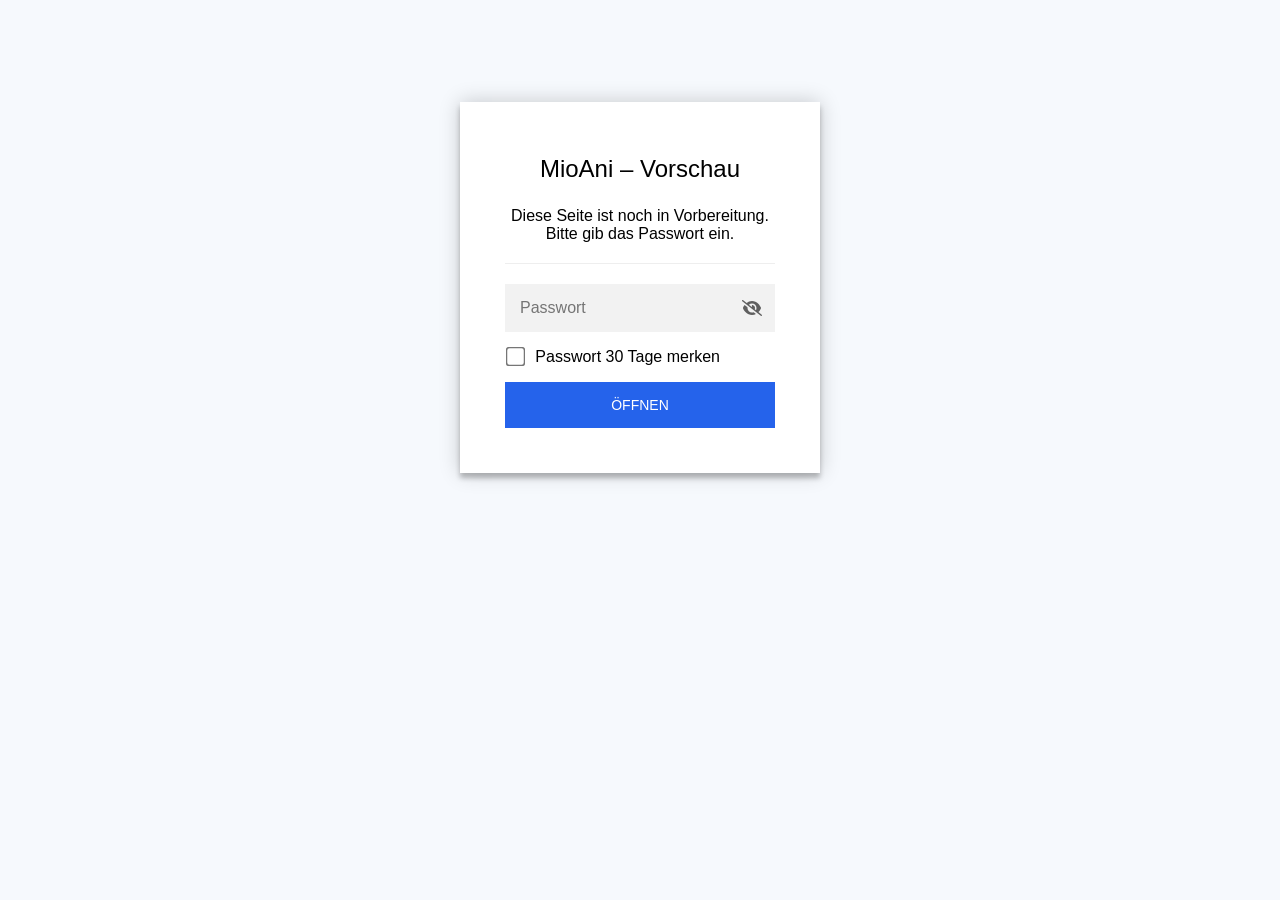
<file: datenschutz.html>
<!DOCTYPE html>
<html class="staticrypt-html">
    <head>
        <meta charset="utf-8" />
        <title>MioAni – Vorschau</title>
        <meta name="viewport" content="width=device-width, initial-scale=1" />

        <!-- do not cache this page -->
        <meta http-equiv="cache-control" content="max-age=0" />
        <meta http-equiv="cache-control" content="no-cache" />
        <meta http-equiv="expires" content="0" />
        <meta http-equiv="expires" content="Tue, 01 Jan 1980 1:00:00 GMT" />
        <meta http-equiv="pragma" content="no-cache" />

        <style>
            .staticrypt-hr {
                margin-top: 20px;
                margin-bottom: 20px;
                border: 0;
                border-top: 1px solid #eee;
            }

            .staticrypt-page {
                width: 360px;
                padding: 8% 0 0;
                margin: auto;
                box-sizing: border-box;
            }

            .staticrypt-form {
                position: relative;
                z-index: 1;
                background: #ffffff;
                max-width: 360px;
                margin: 0 auto 100px;
                padding: 45px;
                text-align: center;
                box-shadow: 0 0 20px 0 rgba(0, 0, 0, 0.2), 0 5px 5px 0 rgba(0, 0, 0, 0.24);
            }

            .staticrypt-form input[type="password"],
            input[type="text"] {
                background: inherit;
                border: 0;
                box-sizing: border-box; /* This ensures padding is included in the total width */
                font-size: 14px;
                outline: 0;
                padding: 15px 30px 15px 15px; /* Adjust the padding to ensure there is space for the icon */
                width: 100%;
            }

            .staticrypt-password-container {
                position: relative;
                outline: 0;
                background: #f2f2f2;
                width: 100%;
                border: 0;
                margin: 0 0 15px;
                box-sizing: border-box;
            }

            .staticrypt-toggle-password-visibility {
                cursor: pointer;
                height: 20px;
                opacity: 60%;
                padding: 13px;
                position: absolute;
                right: 0;
                top: 50%;
                transform: translateY(-50%);
                width: 20px;
            }

            .staticrypt-form .staticrypt-decrypt-button {
                text-transform: uppercase;
                outline: 0;
                background: #2563eb;
                width: 100%;
                border: 0;
                padding: 15px;
                color: #ffffff;
                font-size: 14px;
                cursor: pointer;
            }

            .staticrypt-form .staticrypt-decrypt-button:hover,
            .staticrypt-form .staticrypt-decrypt-button:active,
            .staticrypt-form .staticrypt-decrypt-button:focus {
                background: #2563eb;
                filter: brightness(92%);
            }

            .staticrypt-html {
                height: 100%;
            }

            .staticrypt-body {
                height: 100%;
                margin: 0;
            }

            .staticrypt-content {
                height: 100%;
                margin-bottom: 1em;
                background: #f6f9fd;
                font-family: "Arial", sans-serif;
                -webkit-font-smoothing: antialiased;
                -moz-osx-font-smoothing: grayscale;
            }

            .staticrypt-instructions {
                margin-top: -1em;
                margin-bottom: 1em;
            }

            .staticrypt-title {
                font-size: 1.5em;
            }

            label.staticrypt-remember {
                display: flex;
                align-items: center;
                margin-bottom: 1em;
            }

            .staticrypt-remember input[type="checkbox"] {
                transform: scale(1.5);
                margin-right: 1em;
            }

            .hidden {
                display: none !important;
            }

            .staticrypt-spinner-container {
                height: 100%;
                display: flex;
                align-items: center;
                justify-content: center;
            }

            .staticrypt-spinner {
                display: inline-block;
                width: 2rem;
                height: 2rem;
                vertical-align: text-bottom;
                border: 0.25em solid gray;
                border-right-color: transparent;
                border-radius: 50%;
                -webkit-animation: spinner-border 0.75s linear infinite;
                animation: spinner-border 0.75s linear infinite;
                animation-duration: 0.75s;
                animation-timing-function: linear;
                animation-delay: 0s;
                animation-iteration-count: infinite;
                animation-direction: normal;
                animation-fill-mode: none;
                animation-play-state: running;
                animation-name: spinner-border;
            }

            @keyframes spinner-border {
                100% {
                    transform: rotate(360deg);
                }
            }

            @media screen and (-webkit-min-device-pixel-ratio: 0) {
                .staticrypt-form input[type="password"],
                input[type="text"] {
                    font-size: 16px;
                }
            }
        </style>
    </head>

    <body class="staticrypt-body">
        <div id="staticrypt_loading" class="staticrypt-spinner-container">
            <div class="staticrypt-spinner"></div>
        </div>

        <div id="staticrypt_content" class="staticrypt-content hidden">
            <div class="staticrypt-page">
                <div class="staticrypt-form">
                    <div class="staticrypt-instructions">
                        <p class="staticrypt-title">MioAni – Vorschau</p>
                        <p>Diese Seite ist noch in Vorbereitung. Bitte gib das Passwort ein.</p>
                    </div>

                    <hr class="staticrypt-hr" />

                    <form id="staticrypt-form" action="#" method="post">
                        <div class="staticrypt-password-container">
                            <input
                                id="staticrypt-password"
                                type="password"
                                name="password"
                                placeholder="Passwort"
                                autofocus
                            />

                            <img
                                class="staticrypt-toggle-password-visibility"
                                alt="Passwort anzeigen"
                                title="Passwort anzeigen"
                                src="[data-uri]"
                            />
                        </div>

                        <label id="staticrypt-remember-label" class="staticrypt-remember hidden">
                            <input id="staticrypt-remember" type="checkbox" name="remember" />
                            Passwort 30 Tage merken
                        </label>

                        <input type="submit" class="staticrypt-decrypt-button" value="Öffnen" />
                    </form>
                </div>
            </div>
        </div>

        <script>
            // these variables will be filled when generating the file - the template format is 'variable_name'
            const staticryptInitiator = ((function(){
  const exports = {};
  const cryptoEngine = ((function(){
  const exports = {};
  const { subtle } = crypto;

const IV_BITS = 16 * 8;
const HEX_BITS = 4;
const ENCRYPTION_ALGO = "AES-CBC";

/**
 * Translates between utf8 encoded hexadecimal strings
 * and Uint8Array bytes.
 */
const HexEncoder = {
    /**
     * hex string -> bytes
     * @param {string} hexString
     * @returns {Uint8Array}
     */
    parse: function (hexString) {
        if (hexString.length % 2 !== 0) throw "Invalid hexString";
        const arrayBuffer = new Uint8Array(hexString.length / 2);

        for (let i = 0; i < hexString.length; i += 2) {
            const byteValue = parseInt(hexString.substring(i, i + 2), 16);
            if (isNaN(byteValue)) {
                throw "Invalid hexString";
            }
            arrayBuffer[i / 2] = byteValue;
        }
        return arrayBuffer;
    },

    /**
     * bytes -> hex string
     * @param {Uint8Array} bytes
     * @returns {string}
     */
    stringify: function (bytes) {
        const hexBytes = [];

        for (let i = 0; i < bytes.length; ++i) {
            let byteString = bytes[i].toString(16);
            if (byteString.length < 2) {
                byteString = "0" + byteString;
            }
            hexBytes.push(byteString);
        }
        return hexBytes.join("");
    },
};

/**
 * Translates between utf8 strings and Uint8Array bytes.
 */
const UTF8Encoder = {
    parse: function (str) {
        return new TextEncoder().encode(str);
    },

    stringify: function (bytes) {
        return new TextDecoder().decode(bytes);
    },
};

/**
 * Salt and encrypt a msg with a password.
 */
async function encrypt(msg, hashedPassword) {
    // Must be 16 bytes, unpredictable, and preferably cryptographically random. However, it need not be secret.
    // https://developer.mozilla.org/en-US/docs/Web/API/SubtleCrypto/encrypt#parameters
    const iv = crypto.getRandomValues(new Uint8Array(IV_BITS / 8));

    const key = await subtle.importKey("raw", HexEncoder.parse(hashedPassword), ENCRYPTION_ALGO, false, ["encrypt"]);

    const encrypted = await subtle.encrypt(
        {
            name: ENCRYPTION_ALGO,
            iv: iv,
        },
        key,
        UTF8Encoder.parse(msg)
    );

    // iv will be 32 hex characters, we prepend it to the ciphertext for use in decryption
    return HexEncoder.stringify(iv) + HexEncoder.stringify(new Uint8Array(encrypted));
}
exports.encrypt = encrypt;

/**
 * Decrypt a salted msg using a password.
 *
 * @param {string} encryptedMsg
 * @param {string} hashedPassword
 * @returns {Promise<string>}
 */
async function decrypt(encryptedMsg, hashedPassword) {
    const ivLength = IV_BITS / HEX_BITS;
    const iv = HexEncoder.parse(encryptedMsg.substring(0, ivLength));
    const encrypted = encryptedMsg.substring(ivLength);

    const key = await subtle.importKey("raw", HexEncoder.parse(hashedPassword), ENCRYPTION_ALGO, false, ["decrypt"]);

    const outBuffer = await subtle.decrypt(
        {
            name: ENCRYPTION_ALGO,
            iv: iv,
        },
        key,
        HexEncoder.parse(encrypted)
    );

    return UTF8Encoder.stringify(new Uint8Array(outBuffer));
}
exports.decrypt = decrypt;

/**
 * Salt and hash the password so it can be stored in localStorage without opening a password reuse vulnerability.
 *
 * @param {string} password
 * @param {string} salt
 * @returns {Promise<string>}
 */
async function hashPassword(password, salt) {
    // we hash the password in multiple steps, each adding more iterations. This is because we used to allow less
    // iterations, so for backward compatibility reasons, we need to support going from that to more iterations.
    let hashedPassword = await hashLegacyRound(password, salt);

    hashedPassword = await hashSecondRound(hashedPassword, salt);

    return hashThirdRound(hashedPassword, salt);
}
exports.hashPassword = hashPassword;

/**
 * This hashes the password with 1k iterations. This is a low number, we need this function to support backwards
 * compatibility.
 *
 * @param {string} password
 * @param {string} salt
 * @returns {Promise<string>}
 */
function hashLegacyRound(password, salt) {
    return pbkdf2(password, salt, 1000, "SHA-1");
}
exports.hashLegacyRound = hashLegacyRound;

/**
 * Add a second round of iterations. This is because we used to use 1k, so for backwards compatibility with
 * remember-me/autodecrypt links, we need to support going from that to more iterations.
 *
 * @param hashedPassword
 * @param salt
 * @returns {Promise<string>}
 */
function hashSecondRound(hashedPassword, salt) {
    return pbkdf2(hashedPassword, salt, 14000, "SHA-256");
}
exports.hashSecondRound = hashSecondRound;

/**
 * Add a third round of iterations to bring total number to 600k. This is because we used to use 1k, then 15k, so for
 * backwards compatibility with remember-me/autodecrypt links, we need to support going from that to more iterations.
 *
 * @param hashedPassword
 * @param salt
 * @returns {Promise<string>}
 */
function hashThirdRound(hashedPassword, salt) {
    return pbkdf2(hashedPassword, salt, 585000, "SHA-256");
}
exports.hashThirdRound = hashThirdRound;

/**
 * Salt and hash the password so it can be stored in localStorage without opening a password reuse vulnerability.
 *
 * @param {string} password
 * @param {string} salt
 * @param {int} iterations
 * @param {string} hashAlgorithm
 * @returns {Promise<string>}
 */
async function pbkdf2(password, salt, iterations, hashAlgorithm) {
    const key = await subtle.importKey("raw", UTF8Encoder.parse(password), "PBKDF2", false, ["deriveBits"]);

    const keyBytes = await subtle.deriveBits(
        {
            name: "PBKDF2",
            hash: hashAlgorithm,
            iterations,
            salt: UTF8Encoder.parse(salt),
        },
        key,
        256
    );

    return HexEncoder.stringify(new Uint8Array(keyBytes));
}

function generateRandomSalt() {
    const bytes = crypto.getRandomValues(new Uint8Array(128 / 8));

    return HexEncoder.stringify(new Uint8Array(bytes));
}
exports.generateRandomSalt = generateRandomSalt;

async function signMessage(hashedPassword, message) {
    const key = await subtle.importKey(
        "raw",
        HexEncoder.parse(hashedPassword),
        {
            name: "HMAC",
            hash: "SHA-256",
        },
        false,
        ["sign"]
    );
    const signature = await subtle.sign("HMAC", key, UTF8Encoder.parse(message));

    return HexEncoder.stringify(new Uint8Array(signature));
}
exports.signMessage = signMessage;

function getRandomAlphanum() {
    const possibleCharacters = "abcdefghijklmnopqrstuvwxyzABCDEFGHIJKLMNOPQRSTUVWXYZ0123456789";

    let byteArray;
    let parsedInt;

    // Keep generating new random bytes until we get a value that falls
    // within a range that can be evenly divided by possibleCharacters.length
    do {
        byteArray = crypto.getRandomValues(new Uint8Array(1));
        // extract the lowest byte to get an int from 0 to 255 (probably unnecessary, since we're only generating 1 byte)
        parsedInt = byteArray[0] & 0xff;
    } while (parsedInt >= 256 - (256 % possibleCharacters.length));

    // Take the modulo of the parsed integer to get a random number between 0 and totalLength - 1
    const randomIndex = parsedInt % possibleCharacters.length;

    return possibleCharacters[randomIndex];
}

/**
 * Generate a random string of a given length.
 *
 * @param {int} length
 * @returns {string}
 */
function generateRandomString(length) {
    let randomString = "";

    for (let i = 0; i < length; i++) {
        randomString += getRandomAlphanum();
    }

    return randomString;
}
exports.generateRandomString = generateRandomString;

  return exports;
})());
const codec = ((function(){
  const exports = {};
  /**
 * Initialize the codec with the provided cryptoEngine - this return functions to encode and decode messages.
 *
 * @param cryptoEngine - the engine to use for encryption / decryption
 */
function init(cryptoEngine) {
    const exports = {};

    /**
     * Top-level function for encoding a message.
     * Includes password hashing, encryption, and signing.
     *
     * @param {string} msg
     * @param {string} password
     * @param {string} salt
     *
     * @returns {string} The encoded text
     */
    async function encode(msg, password, salt) {
        const hashedPassword = await cryptoEngine.hashPassword(password, salt);

        const encrypted = await cryptoEngine.encrypt(msg, hashedPassword);

        // we use the hashed password in the HMAC because this is effectively what will be used a password (so we can store
        // it in localStorage safely, we don't use the clear text password)
        const hmac = await cryptoEngine.signMessage(hashedPassword, encrypted);

        return hmac + encrypted;
    }
    exports.encode = encode;

    /**
     * Encode using a password that has already been hashed. This is useful to encode multiple messages in a row, that way
     * we don't need to hash the password multiple times.
     *
     * @param {string} msg
     * @param {string} hashedPassword
     *
     * @returns {string} The encoded text
     */
    async function encodeWithHashedPassword(msg, hashedPassword) {
        const encrypted = await cryptoEngine.encrypt(msg, hashedPassword);

        // we use the hashed password in the HMAC because this is effectively what will be used a password (so we can store
        // it in localStorage safely, we don't use the clear text password)
        const hmac = await cryptoEngine.signMessage(hashedPassword, encrypted);

        return hmac + encrypted;
    }
    exports.encodeWithHashedPassword = encodeWithHashedPassword;

    /**
     * Top-level function for decoding a message.
     * Includes signature check and decryption.
     *
     * @param {string} signedMsg
     * @param {string} hashedPassword
     * @param {string} salt
     * @param {int} backwardCompatibleAttempt
     * @param {string} originalPassword
     *
     * @returns {Object} {success: true, decoded: string} | {success: false, message: string}
     */
    async function decode(signedMsg, hashedPassword, salt, backwardCompatibleAttempt = 0, originalPassword = "") {
        const encryptedHMAC = signedMsg.substring(0, 64);
        const encryptedMsg = signedMsg.substring(64);
        const decryptedHMAC = await cryptoEngine.signMessage(hashedPassword, encryptedMsg);

        if (decryptedHMAC !== encryptedHMAC) {
            // we have been raising the number of iterations in the hashing algorithm multiple times, so to support the old
            // remember-me/autodecrypt links we need to try bringing the old hashes up to speed.
            originalPassword = originalPassword || hashedPassword;
            if (backwardCompatibleAttempt === 0) {
                const updatedHashedPassword = await cryptoEngine.hashThirdRound(originalPassword, salt);

                return decode(signedMsg, updatedHashedPassword, salt, backwardCompatibleAttempt + 1, originalPassword);
            }
            if (backwardCompatibleAttempt === 1) {
                let updatedHashedPassword = await cryptoEngine.hashSecondRound(originalPassword, salt);
                updatedHashedPassword = await cryptoEngine.hashThirdRound(updatedHashedPassword, salt);

                return decode(signedMsg, updatedHashedPassword, salt, backwardCompatibleAttempt + 1, originalPassword);
            }

            return { success: false, message: "Signature mismatch" };
        }

        return {
            success: true,
            decoded: await cryptoEngine.decrypt(encryptedMsg, hashedPassword),
        };
    }
    exports.decode = decode;

    return exports;
}
exports.init = init;

  return exports;
})());
const decode = codec.init(cryptoEngine).decode;

/**
 * Initialize the staticrypt module, that exposes functions callbable by the password_template.
 *
 * @param {{
 *  staticryptEncryptedMsgUniqueVariableName: string,
 *  isRememberEnabled: boolean,
 *  rememberDurationInDays: number,
 *  staticryptSaltUniqueVariableName: string,
 * }} staticryptConfig - object of data that is stored on the password_template at encryption time.
 *
 * @param {{
 *  rememberExpirationKey: string,
 *  rememberPassphraseKey: string,
 *  replaceHtmlCallback: function,
 *  clearLocalStorageCallback: function,
 * }} templateConfig - object of data that can be configured by a custom password_template.
 */
function init(staticryptConfig, templateConfig) {
    const exports = {};

    /**
     * Decrypt our encrypted page, replace the whole HTML.
     *
     * @param {string} hashedPassword
     * @returns {Promise<boolean>}
     */
    async function decryptAndReplaceHtml(hashedPassword) {
        const { staticryptEncryptedMsgUniqueVariableName, staticryptSaltUniqueVariableName } = staticryptConfig;
        const { replaceHtmlCallback } = templateConfig;

        const result = await decode(
            staticryptEncryptedMsgUniqueVariableName,
            hashedPassword,
            staticryptSaltUniqueVariableName
        );
        if (!result.success) {
            return false;
        }
        const plainHTML = result.decoded;

        // if the user configured a callback call it, otherwise just replace the whole HTML
        if (typeof replaceHtmlCallback === "function") {
            replaceHtmlCallback(plainHTML);
        } else {
            document.write(plainHTML);
            document.close();
        }

        return true;
    }

    /**
     * Attempt to decrypt the page and replace the whole HTML.
     *
     * @param {string} password
     * @param {boolean} isRememberChecked
     *
     * @returns {Promise<{isSuccessful: boolean, hashedPassword?: string}>} - we return an object, so that if we want to
     *   expose more information in the future we can do it without breaking the password_template
     */
    async function handleDecryptionOfPage(password, isRememberChecked) {
        const { staticryptSaltUniqueVariableName } = staticryptConfig;

        // decrypt and replace the whole page
        const hashedPassword = await cryptoEngine.hashPassword(password, staticryptSaltUniqueVariableName);
        return handleDecryptionOfPageFromHash(hashedPassword, isRememberChecked);
    }
    exports.handleDecryptionOfPage = handleDecryptionOfPage;

    async function handleDecryptionOfPageFromHash(hashedPassword, isRememberChecked) {
        const { isRememberEnabled, rememberDurationInDays } = staticryptConfig;
        const { rememberExpirationKey, rememberPassphraseKey } = templateConfig;

        const isDecryptionSuccessful = await decryptAndReplaceHtml(hashedPassword);

        if (!isDecryptionSuccessful) {
            return {
                isSuccessful: false,
                hashedPassword,
            };
        }

        // remember the hashedPassword and set its expiration if necessary
        if (isRememberEnabled && isRememberChecked) {
            window.localStorage.setItem(rememberPassphraseKey, hashedPassword);

            // set the expiration if the duration isn't 0 (meaning no expiration)
            if (rememberDurationInDays > 0) {
                window.localStorage.setItem(
                    rememberExpirationKey,
                    (new Date().getTime() + rememberDurationInDays * 24 * 60 * 60 * 1000).toString()
                );
            }
        }

        return {
            isSuccessful: true,
            hashedPassword,
        };
    }
    exports.handleDecryptionOfPageFromHash = handleDecryptionOfPageFromHash;

    /**
     * Clear localstorage from staticrypt related values
     */
    function clearLocalStorage() {
        const { clearLocalStorageCallback, rememberExpirationKey, rememberPassphraseKey } = templateConfig;

        if (typeof clearLocalStorageCallback === "function") {
            clearLocalStorageCallback();
        } else {
            localStorage.removeItem(rememberPassphraseKey);
            localStorage.removeItem(rememberExpirationKey);
        }
    }

    async function handleDecryptOnLoad() {
        let isSuccessful = await decryptOnLoadFromUrl();

        if (!isSuccessful) {
            isSuccessful = await decryptOnLoadFromRememberMe();
        }

        return { isSuccessful };
    }
    exports.handleDecryptOnLoad = handleDecryptOnLoad;

    /**
     * Clear storage if we are logging out
     *
     * @returns {boolean} - whether we logged out
     */
    function logoutIfNeeded() {
        const logoutKey = "staticrypt_logout";

        // handle logout through query param
        const queryParams = new URLSearchParams(window.location.search);
        if (queryParams.has(logoutKey)) {
            clearLocalStorage();
            return true;
        }

        // handle logout through URL fragment
        const hash = window.location.hash.substring(1);
        if (hash.includes(logoutKey)) {
            clearLocalStorage();
            return true;
        }

        return false;
    }

    /**
     * To be called on load: check if we want to try to decrypt and replace the HTML with the decrypted content, and
     * try to do it if needed.
     *
     * @returns {Promise<boolean>} true if we derypted and replaced the whole page, false otherwise
     */
    async function decryptOnLoadFromRememberMe() {
        const { rememberDurationInDays } = staticryptConfig;
        const { rememberExpirationKey, rememberPassphraseKey } = templateConfig;

        // if we are login out, terminate
        if (logoutIfNeeded()) {
            return false;
        }

        // if there is expiration configured, check if we're not beyond the expiration
        if (rememberDurationInDays && rememberDurationInDays > 0) {
            const expiration = localStorage.getItem(rememberExpirationKey),
                isExpired = expiration && new Date().getTime() > parseInt(expiration);

            if (isExpired) {
                clearLocalStorage();
                return false;
            }
        }

        const hashedPassword = localStorage.getItem(rememberPassphraseKey);

        if (hashedPassword) {
            // try to decrypt
            const isDecryptionSuccessful = await decryptAndReplaceHtml(hashedPassword);

            // if the decryption is unsuccessful the password might be wrong - silently clear the saved data and let
            // the user fill the password form again
            if (!isDecryptionSuccessful) {
                clearLocalStorage();
                return false;
            }

            return true;
        }

        return false;
    }

    async function decryptOnLoadFromUrl() {
        const passwordKey = "staticrypt_pwd";
        const rememberMeKey = "remember_me";

        // try to get the password from the query param (for backward compatibility - we now want to avoid this method,
        // since it sends the hashed password to the server which isn't needed)
        const queryParams = new URLSearchParams(window.location.search);
        const hashedPasswordQuery = queryParams.get(passwordKey);
        const rememberMeQuery = queryParams.get(rememberMeKey);

        const urlFragment = window.location.hash.substring(1);
        // get the password from the url fragment
        const hashedPasswordRegexMatch = urlFragment.match(new RegExp(passwordKey + "=([^&]*)"));
        const hashedPasswordFragment = hashedPasswordRegexMatch ? hashedPasswordRegexMatch[1] : null;
        const rememberMeFragment = urlFragment.includes(rememberMeKey);

        const hashedPassword = hashedPasswordFragment || hashedPasswordQuery;
        const rememberMe = rememberMeFragment || rememberMeQuery;

        if (hashedPassword) {
            return handleDecryptionOfPageFromHash(hashedPassword, rememberMe);
        }

        return false;
    }

    return exports;
}
exports.init = init;

  return exports;
})());
            const templateError = "Falsches Passwort",
                templateToggleAltShow = "Passwort anzeigen",
                templateToggleAltHide = "Passwort verbergen",
                isRememberEnabled = true,
                staticryptConfig = {"staticryptEncryptedMsgUniqueVariableName":"[base64]","isRememberEnabled":true,"rememberDurationInDays":30,"staticryptSaltUniqueVariableName":"aa1a52280c1a48f861a7c0ddc95ea43e"};

            // you can edit these values to customize some of the behavior of StatiCrypt
            const templateConfig = {
                rememberExpirationKey: "staticrypt_expiration",
                rememberPassphraseKey: "staticrypt_passphrase",
                replaceHtmlCallback: null,
                clearLocalStorageCallback: null,
            };

            // init the staticrypt engine
            const staticrypt = staticryptInitiator.init(staticryptConfig, templateConfig);

            // try to automatically decrypt on load if there is a saved password
            window.onload = async function () {
                const { isSuccessful } = await staticrypt.handleDecryptOnLoad();

                // if we didn't decrypt anything on load, show the password prompt. Otherwise the content has already been
                // replaced, no need to do anything
                if (!isSuccessful) {
                    // hide loading screen
                    document.getElementById("staticrypt_loading").classList.add("hidden");
                    document.getElementById("staticrypt_content").classList.remove("hidden");
                    document.getElementById("staticrypt-password").focus();

                    // show the remember me checkbox
                    if (isRememberEnabled) {
                        document.getElementById("staticrypt-remember-label").classList.remove("hidden");
                    }
                }
            };

            // toggle password visibility
            const toggleIcon = document.querySelector(".staticrypt-toggle-password-visibility");
            // these two icons are coming from FontAwesome
            const imgSrcEyeClosed =
                "[data-uri]";
            const imgSrcEyeOpened =
                "[data-uri]";
            toggleIcon.addEventListener("click", function () {
                const passwordInput = document.getElementById("staticrypt-password");
                if (passwordInput.type === "password") {
                    passwordInput.type = "text";
                    toggleIcon.src = imgSrcEyeOpened;
                    toggleIcon.alt = templateToggleAltHide;
                    toggleIcon.title = templateToggleAltHide;
                } else {
                    passwordInput.type = "password";
                    toggleIcon.src = imgSrcEyeClosed;
                    toggleIcon.alt = templateToggleAltShow;
                    toggleIcon.title = templateToggleAltShow;
                }
            });

            // handle password form submission
            document.getElementById("staticrypt-form").addEventListener("submit", async function (e) {
                e.preventDefault();

                const password = document.getElementById("staticrypt-password").value,
                    isRememberChecked = document.getElementById("staticrypt-remember").checked;

                const { isSuccessful } = await staticrypt.handleDecryptionOfPage(password, isRememberChecked);

                if (!isSuccessful) {
                    alert(templateError);
                }
            });
        </script>
    </body>
</html>
</file>
